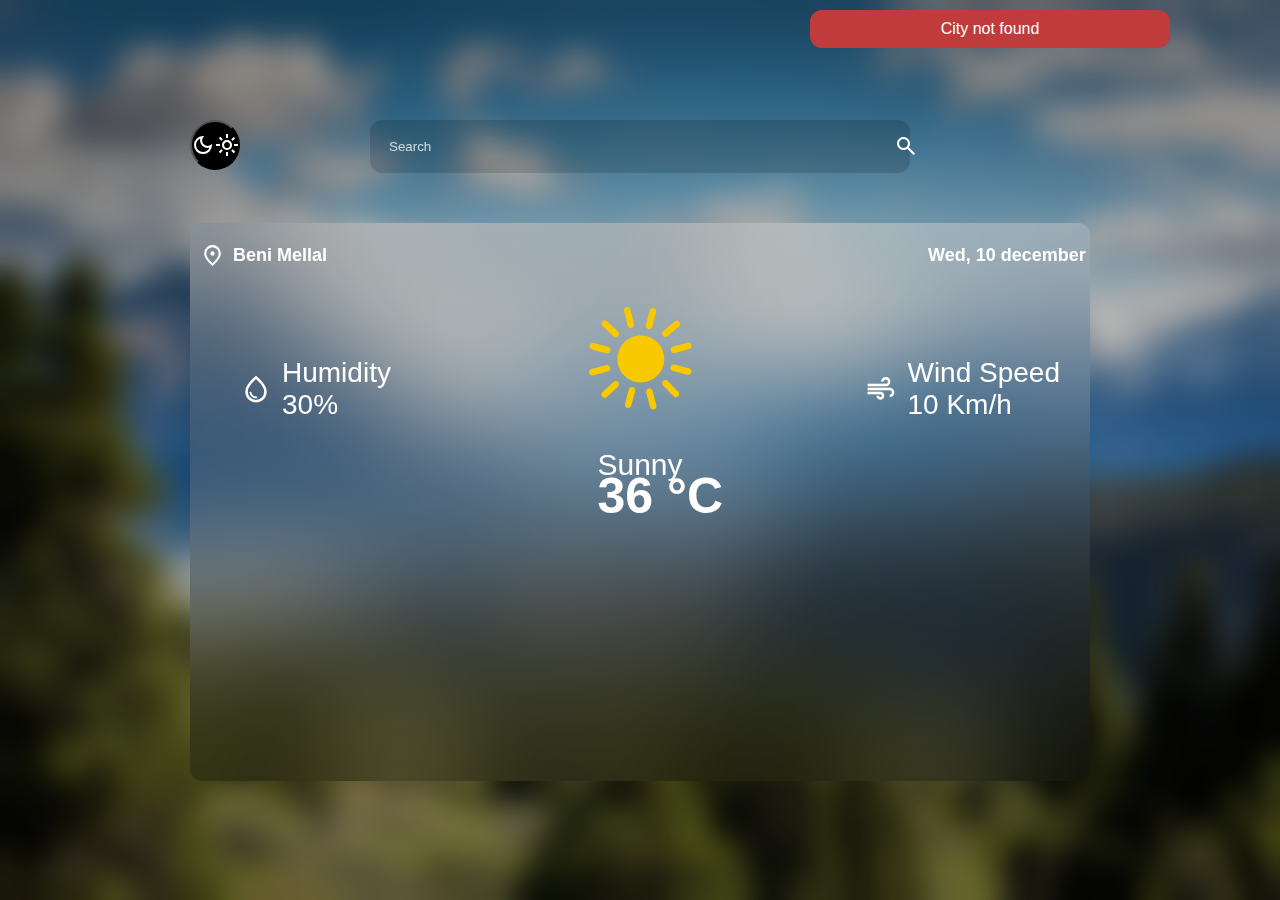
<file: web-weather-app/index.html>
<!DOCTYPE html>
<html lang="en">

<head>
    <meta charset="UTF-8">
    <meta name="viewport" content="width=device-width, initial-scale=1.0">
    <title>Weather App</title>
    <link rel="stylesheet" href="style.css">
    <link rel="stylesheet" href="https://fonts.googleapis.com/css2?family=Material+Symbols+Outlined" />

</head>

<body>
    <main class="all">
        <div class="dark-mode">
            <button id="theme-switch">
                <span class="material-symbols-outlined">
                    dark_mode
                </span>
                <span class="material-symbols-outlined">
                    light_mode
                </span>
            </button>
        </div>
        <div class="container">
            <div class="div-error1">
                <span class="show-error"></span>
            </div>
            <!-- <div class="title">
                <h1 id="h-1">
                    Weather App
                </h1>
                <h2 id="h-2">
                    Find out the weather condition of the city
                </h2>
            </div> -->
            <header class="input-container">

                <input class="city-input" placeholder="Search">
                <button class="search-btn">
                    <span class="material-symbols-outlined">
                        search
                    </span>
                </button>
            </header>

        </div>
        <section class="weather-container">
            <div class="info">
                <div class="location">
                    <span class="material-symbols-outlined">
                        location_on
                    </span>
                    <h4 class="city-txt">Beni Mellal</h4>
                    <h4 class="date-txt">Wed, 10 december</h4>
                </div>
            </div>
            <div class="wind-humidty-contaner">
                <div class="condition-item">
                    <span class="material-symbols-outlined">
                        water_drop
                    </span>
                    <div class="condition-info">
                        <h5 class="condition-txt">Humidity</h5>
                        <h5 class="humidty-value">30%</h5>
                    </div>
                </div>

                <div class="condition-item">
                    <span class="material-symbols-outlined">
                        air
                    </span>
                    <div class="condition-info">

                        <h5 class="condition-txt">Wind Speed</h5>
                        <h5 class="wind-value">10 Km/h</h5>
                    </div>
                </div>
            </div>
            <div class="weather-status">
                <img class="weather-status-img" src="assets/weather/clear.svg" alt="weather Image">
                <div class="weather-info">
                    <h1 class="temp-txt">36 °C</h1>
                    <h3 class="condition-txxt">Sunny</h3>
                </div>

            </div>
            <div class="days-container">
                <!-- <div class="forcast-item">
                    <h5 class="week-day">10 Dec</h5>
                    <img src="assets/weather/thunderstorm.svg" class="week-item-img">
                    <h5 class="day-temp">26 °C</h5>
                </div>
                <div class="forcast-item">
                    <h5 class="week-day">10 Dec</h5>
                    <img src="assets/weather/thunderstorm.svg" class="week-item-img">
                    <h5 class="day-temp">26 °C</h5>
                </div>
                <div class="forcast-item">
                    <h5 class="week-day">10 Dec</h5>
                    <img src="assets/weather/thunderstorm.svg" class="week-item-img">
                    <h5 class="day-temp">26 °C</h5>
                </div>
                <div class="forcast-item">
                    <h5 class="week-day">10 Dec</h5>
                    <img src="assets/weather/thunderstorm.svg" class="week-item-img">
                    <h5 class="day-temp">26 °C</h5>
                </div>

                <div class="forcast-item">
                    <h5 class="week-day">10 Dec</h5>
                    <img src="assets/weather/thunderstorm.svg" class="week-item-img">
                    <h5 class="day-temp">26 °C</h5>
                </div>

                <div class="forcast-item">
                    <h5 class="week-day">10 Dec</h5>
                    <img src="assets/weather/thunderstorm.svg" class="week-item-img">
                    <h5 class="day-temp">26 °C</h5>
                </div>
            </div> -->

        </section>
    </main>
    <script src="script.js"></script>
</body>

</html>
</file>
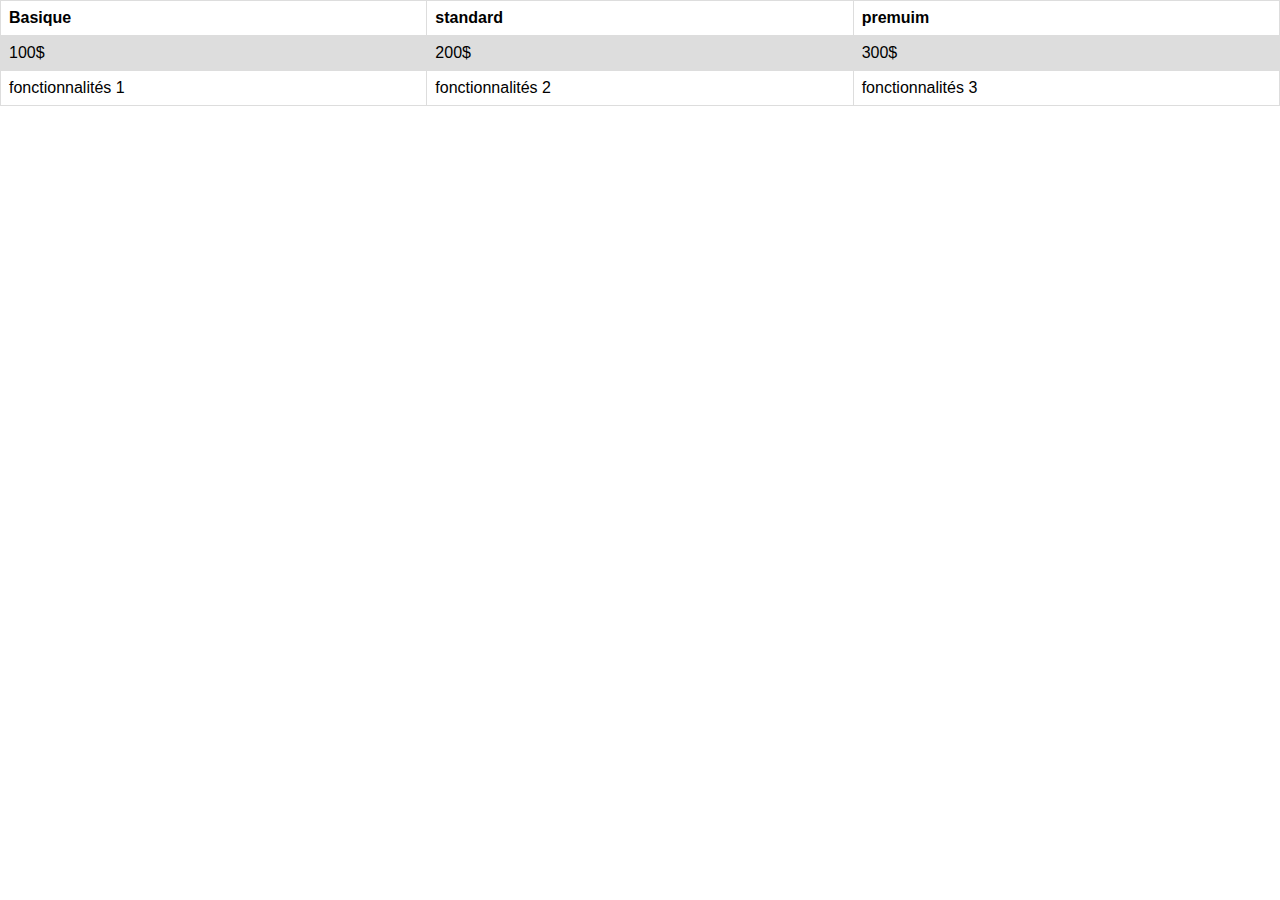
<file: htmlCss/challenge3.html>
<!DOCTYPE html>
<html lang="en">

<head>
    <meta charset="UTF-8">
    <meta name="viewport" content="width=device-width, initial-scale=1.0">
    <title>Document</title>
    <link rel="stylesheet" href="challenge3.css">
</head>

<body>
   <table>
    <tr>
        <th>Basique</th>
        <th>standard</th>
        <th>premuim</th>
    </tr>
    <tr>
        <td>100$</td>
         <td>200$</td>
          <td>300$</td>
    </tr>
     <tr>
        <td>fonctionnalités 1</td>
         <td>fonctionnalités 2</td>
          <td>fonctionnalités 3</td>
    </tr>
   </table>
   <nav>
    
   </nav>
</body>

</html>
</file>
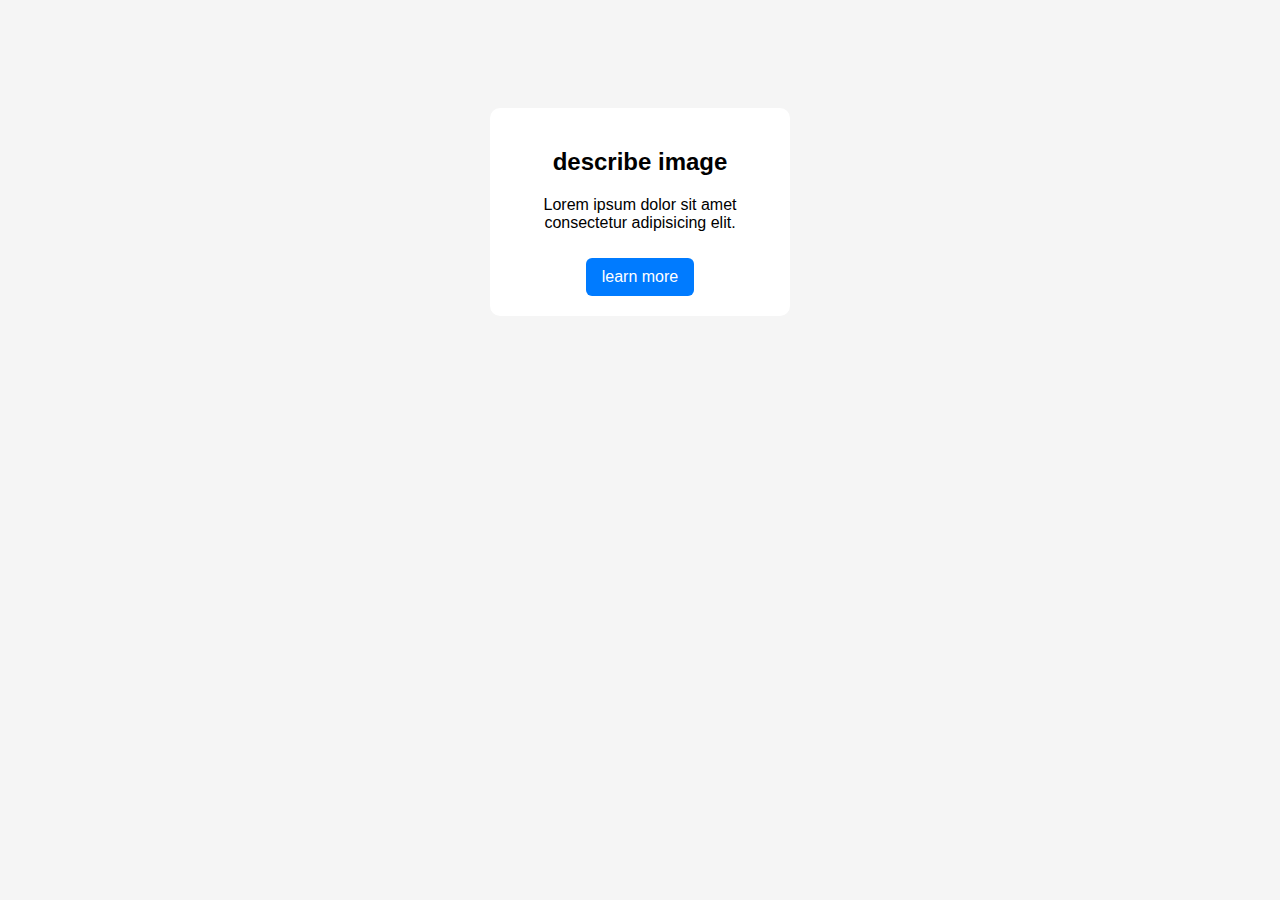
<file: htmlCss/challenges2.html>
<!DOCTYPE html>
<html lang="en">
<head>
    <meta charset="UTF-8">
    <meta name="viewport" content="width=device-width, initial-scale=1.0">
    <title>Document</title>
    <link rel="stylesheet" href="style.css">
</head>
<body>
    <div class="card">
        <!--<img src="sea.jpg" alt="card image">-->
        <div class="card-content">
            <h2>describe image</h2>
            <p>Lorem ipsum dolor sit amet consectetur adipisicing elit. </p>
            <a href="#" class="btn">learn more</a>
        </div>
    </div>
</body>
</html>
</file>
<file: web-weather-app/style.css>
* {
    color: white;
    margin: 0px;
    padding: 0px;
    box-sizing: border-box;
    font-family: 'Gill Sans', 'Gill Sans MT', 'Calibri', 'Trebuchet MS', sans-serif;
}

body {
    display: flex;
    align-items: center;
    justify-content: center;
    background: url(images/background.jpg);
    width: 100%;
    height: 100dvh;
    background-size: cover;
    background-position: center;

}

.body.dark-mode {
    background: url(images/darkmodebackgroun.jpg);
}

body::before {
    content: "";
    position: absolute;
    width: 100%;
    height: 100dvh;
    background: rgb(0, 0, 0, 0.15);
    backdrop-filter: blur(15px);

}

.container {
    position: relative;
    z-index: 2;
}

.weather-container {
    width: 100dvh;
    height: 62dvh;
    z-index: 1;
    border-radius: 12px;
    backdrop-filter: blur(50px);
    padding: 10px;
    background: linear-gradient(to top,
            rgba(0, 0, 0, 0.15),
            rgba(255, 255, 255, 0.15));

    display: flex;
    flex-direction: column;
    gap: 1%;

}

.city-input {
    width: 60%;
    padding: 16px 16px;
    border-radius: 12px;
    border: 3px solid transparent;
    background: rgb(0, 0, 0, 0.15);
    outline: none;

    transition: 0.25s border;
    padding-right: 45px;
}

.city-input::placeholder {
    color: rgb(255, 255, 255, 0.75);
}

.input-container {
    position: relative;
    margin-bottom: 50px;
    display: flex;
    align-items: center;
    justify-content: center;
}

.search-btn {
    position: absolute;
    right: 16px;
    top: 50%;
    transform: translateY(-50%);
    background: transparent;
    display: flex;
    border: none;
    cursor: pointer;
    margin-right: 156px;
}


.title {

    justify-content: center;
    margin-bottom: 20px;
}

.title h1 {
    font-size: 100px;
}

.title h2 {
    display: flex;
    justify-content: center;
    margin-top: 0px;
}


.weather-container {
    padding-top: 20px;
    display: flex;
}

.location {
    display: flex;
    align-items: center;
}

.date-txt {
    position: fixed;
    left: 82dvh;
    font-size: 18px;
}

.location span {
    font-size: 25px;
}

.city-txt {
    margin: 0;
    padding-left: 8px;
    display: flex;
    align-items: center;
    font-size: 18px;
}

.weather-status {
    display: flex;
    justify-content: space-between;
    align-items: center;
    margin: 10px;
    flex-direction: column;
}

.temp-txt {
    font-size: 50px;
    position: fixed;
    bottom: 256px;
}

.weather-status-img {
    width: 150px;
    height: 150px;
}

.condition-txt {
    font-size: 30px;
    font-weight: 100;
}

.condition-txxt {
    font-size: 30px;
    font-weight: 100;
    margin-bottom: 26px;
    margin-top: 15px
}

/* .wind-humidty-contaner{
    display: flex;
    justify-content: space-between;

} 
.condition-item{
display: flex;
align-items: center;
gap: 10px;
}

.item span{
    font-size: 40px;
} */
.days-container {
    display: flex;
    gap: 10px;
    justify-content: space-evenly;
}

.forcast-item {
    background: rgb(255, 255, 255, 0.1);
    min-width: 70px;
    display: flex;
    flex-direction: column;
    gap: 6px;
    align-items: center;
    padding: 10px;
    border-radius: 12px;
    width: 13dvh;
    font-size: 20px;
}

.week-item-img {
    width: 70px;
    height: 70px;
}

.div-error1 {
    padding: 10px;
    text-align: center;
    width: 40vh;
    background: #c03c3c;
    border-radius: 12px;
    display: flex;
    margin: 0 auto;
    position: fixed;
    top: 10px;
    left: 90dvh;
    display: none;
}
.dark-mode button{
    background: none;
}
#theme-switch{
    height: 50px;
    width: 50px;
    padding: 0;
    border-radius: 50%;
    display: flex;
    justify-content: center;
    align-items: center;
    position: fixed;
    background-color: black;
}
.dark-mode {
    /* padding: 10px; */
    /* text-align: center; */
    /* width: 40vh; */
    /* background: #c03c3c;
    /* border-radius: 12px; */
    /* display: flex; */
    /* margin: 0 auto; */
    /* 
    
    bottom: 93dvh;
    left: 2dvh;  */
}
.show {
    display: block;
}

.wind-humidty-contaner {
    position: absolute;
    top: 134px;
    width: 100%;
    display: flex;
    justify-content: space-between;
    padding: 0 40px;
}


.condition-item {
    display: flex;
    align-items: center;
    gap: 10px;
}

.condition-item span {
    font-size: 32px;
}

.condition-info h5 {
    font-size: 28px;
    font-weight: 400;
}
</file>
<file: htmlCss/challenge3.css>
*{
    box-sizing: border-box;
    padding: 0px;
    margin: 0px;
    
}
table {
  font-family: arial, sans-serif;
  border-collapse: collapse;
  width: 100%;
}

td, th {
  border: 1px solid #dddddd;
  text-align: left;
  padding: 8px;
}

tr:nth-child(even) {
  background-color: #dddddd;
}
</file>
<file: htmlCss/style.css>
body{
    background: #f5f5f5;
    font-family: 'Gill Sans', 'Gill Sans MT', Calibri, 'Trebuchet MS', sans-serif;
    display: flex;
    justify-content: center;
    align-items: center;
}

.card{
    width: 300px;
    background: white;
    border-radius: 10px;
    margin: 100px;
    overflow: hidden;
    img{
        width: 100%;
    }
}

.card-content{
    padding: 20px;
    text-align: center;
}
.btn{
    display: inline-block;
    background: #007bff;
    color: white;
    border-radius: 6px;
    text-decoration: none;
    padding: 10px 16px;
    margin-top: 10px;
}
</file>
